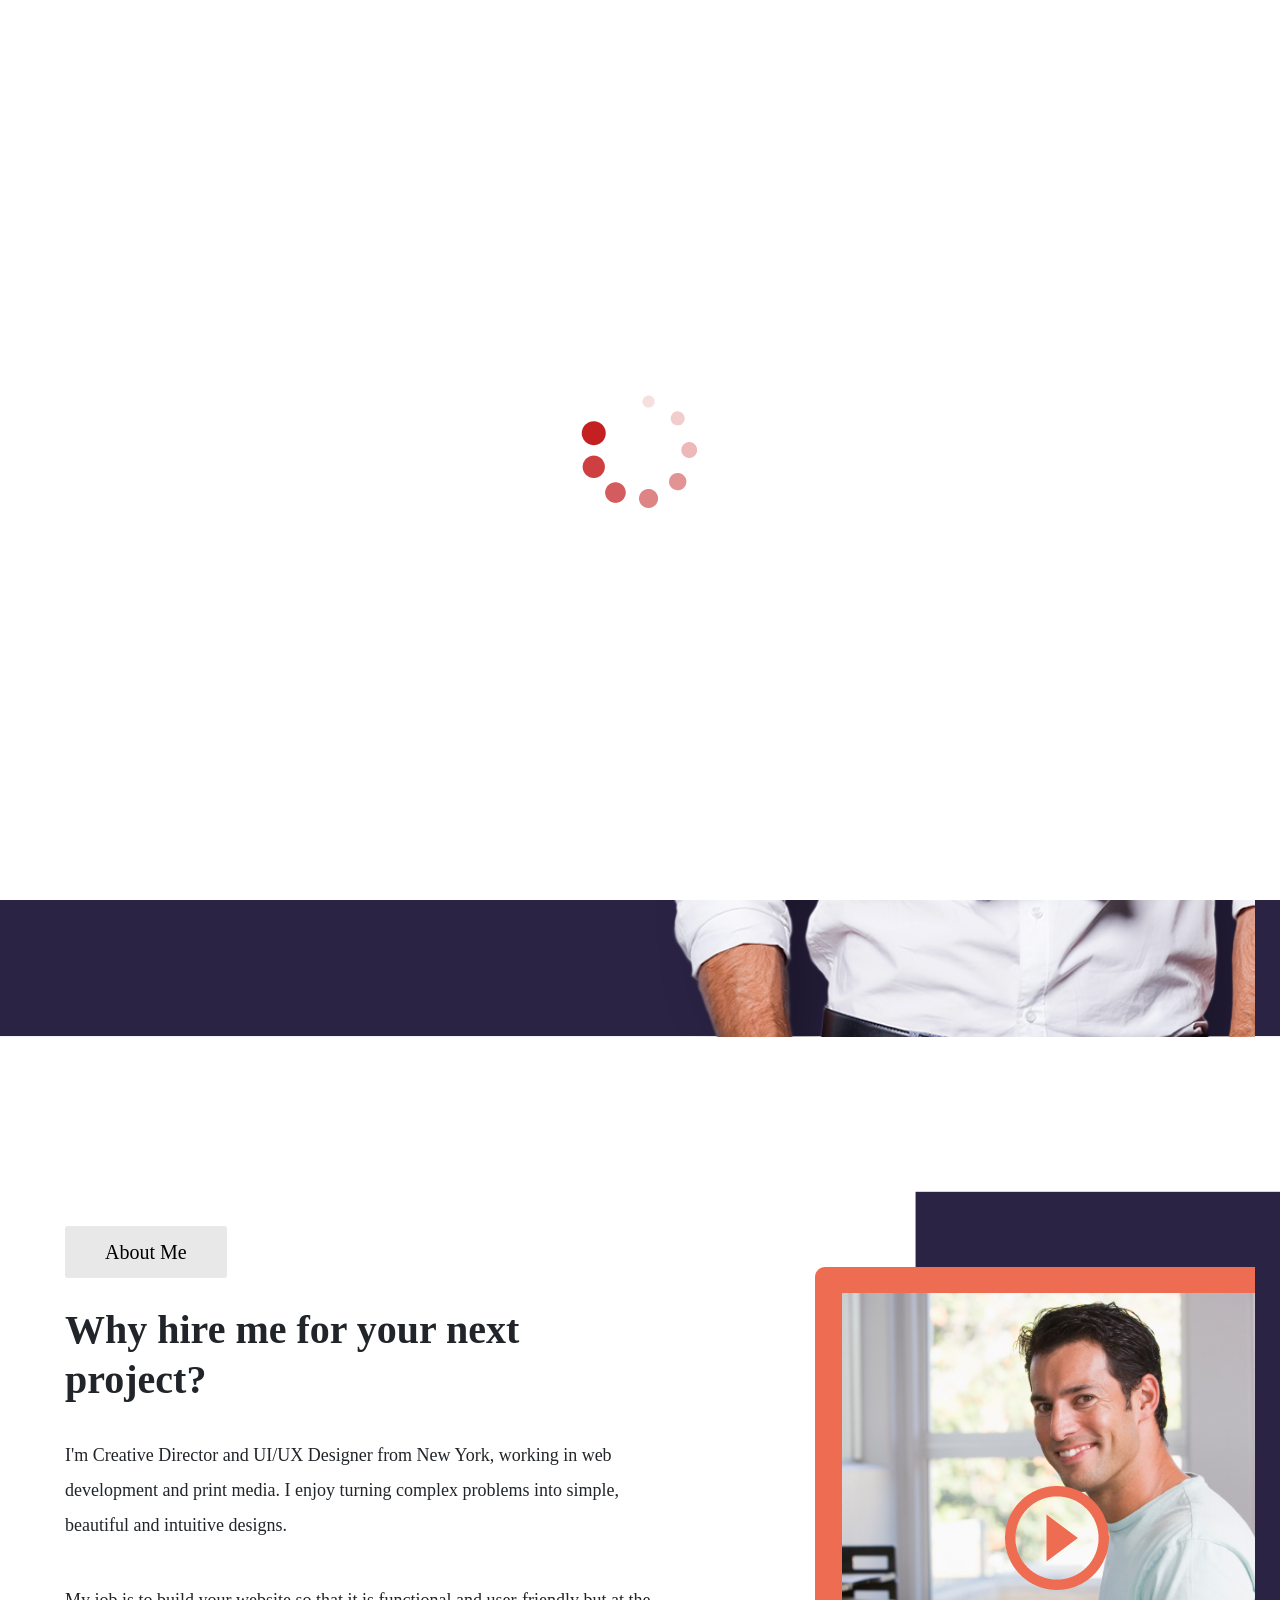
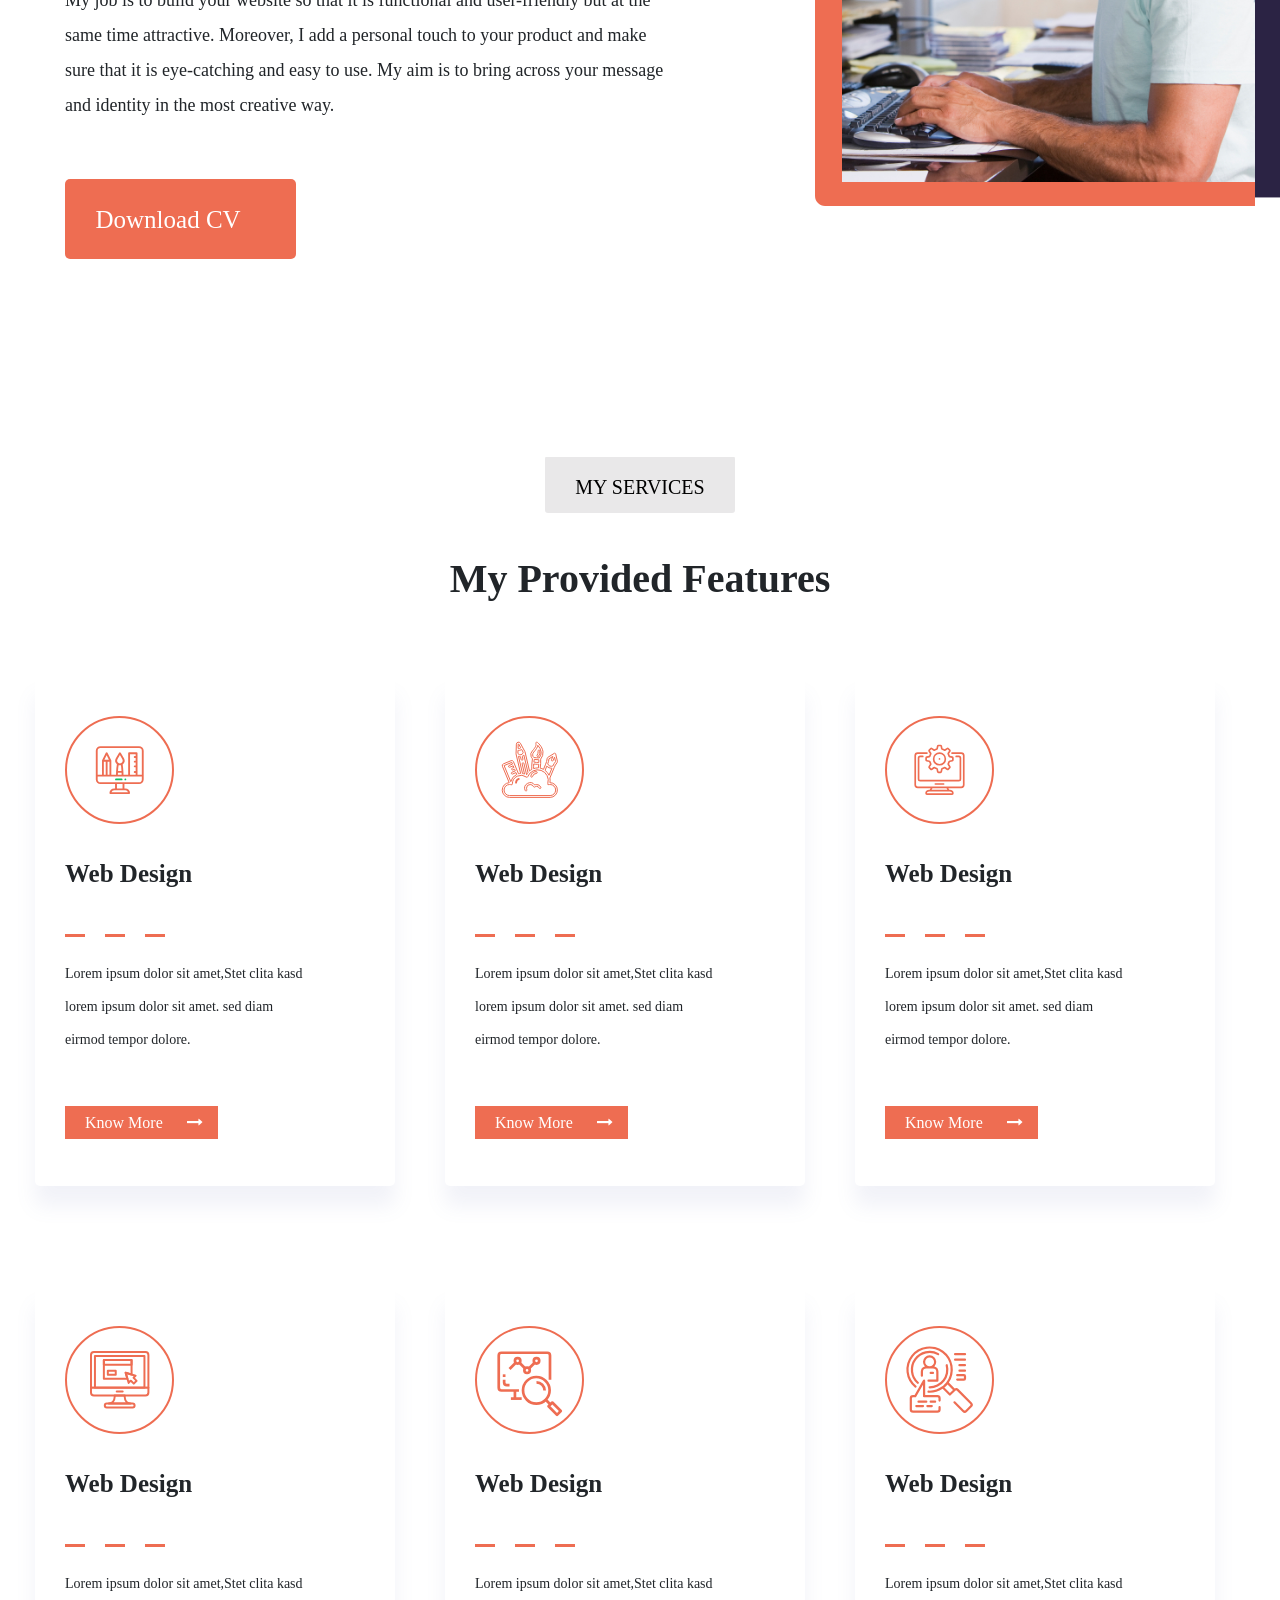
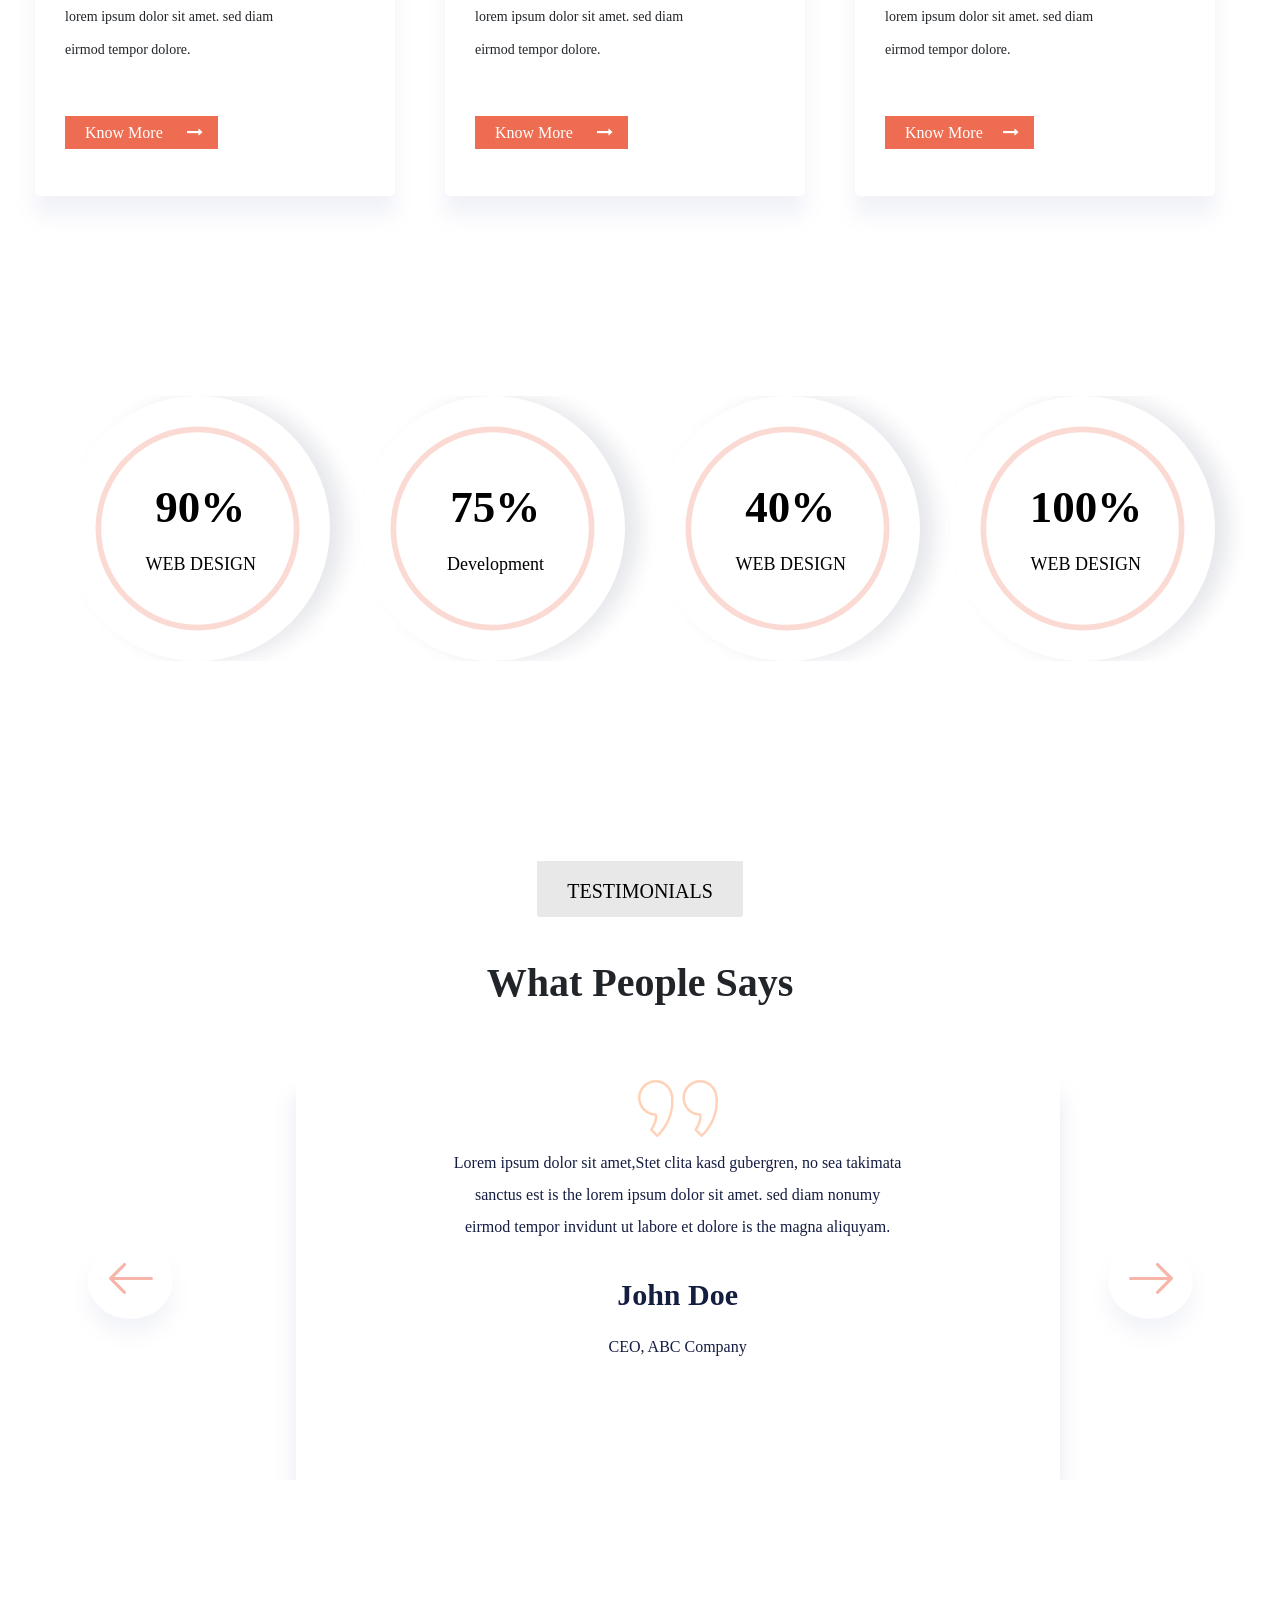
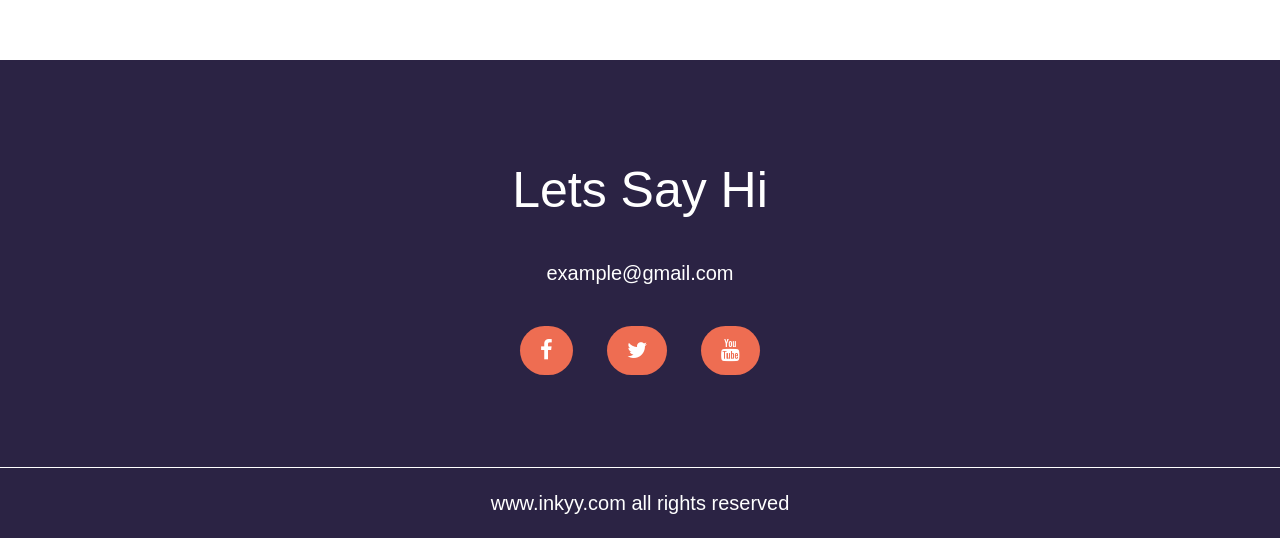
<file: index.html>
<!DOCTYPE html>
<html lang="en">
<head>
<meta charset="utf-8">
<meta name="viewport" content="width=device-width, initial-scale=1.0">
<link rel="shortcut icon"type="image/x-icon" href="img/download.jfif">
<link rel="shortcut icon"type="text/css" href="uikit.min.css">
<link rel="stylesheet" href="https://stackpath.bootstrapcdn.com/font-awesome/4.7.0/css/font-awesome.min.css">
<link rel="stylesheet"type="text/css" href="css/bootstrap.min.css">
<link rel="stylesheet"type="text/css" href="css/responsive.css">
<link rel="stylesheet"type="text/css" href="css/progressbars.css">
<link rel="stylesheet"type="text/css" href="css/style 5.css">
<title>parsonal protfolio</title>
</head>

<body>
<div id="loading"></div>
<!--header start-->

<header id="header-section">
<div class="container">
<nav class="menu-section">
<div class="logo">
<img src="img/Hire Plus.png" alt="">
</div>
<ul class="menu">
<li><a href="" class="active font">home</a></li>
<li><a href="" class="font">About Us</a></li>
<li><a href="" class="font">Portfolio</a></li>
<li><a href="" class="font">Blog</a></li>
<li><a href="" class="font">Contact us</a></li>
</ul>


<div class="mobile-menu">
<span onclick="openNav()">&#9776;</span>
<div id="myNav" class="overlay">
<a href="javascript:void()" onclick="closeNav()" class="closebtn">&times;</a>
<div class="overlay-content">
<a onclick="closeNav()" href="#">home</a>
<a onclick="closeNav()" href="#ser">service</a>
<a onclick="closeNav()" href="#pri">Pricing</a>
<a onclick="closeNav()" href="#abo">About us</a>
<a onclick="closeNav()" href="#con">Contact</a>



</div>
</div>
</div>





<a href="" class="Hire">Hire me!</a>
</nav>
</div>


<div class="row container  container1" style="">
<div class="col-lg-6 col-md-12 col-sm-12 col-xm-12 header-content">


<div class="title-content">
<h2>Welcome! I'M</h2>
<h1>Wilkerson Hardin</h1>
<span>Web Developer & UX Designer</span>
<p>Lorem ipsum dolor sit amet,Stet clita kasd gubergren, no sea takimata sanctus est is thelorem ipsum dolor sit amet. sed diam nonumy eirmod tempor invidunt ut labore et dolore is the magna aliquyam.</p>
</div>


<div class="row">

<div class="col-lg-3 hedder-1button">
<a href="" class="Hire2">Hire me!</a>
</div>

<div class="col-lg-3 hedder-2button">
<a href="" class="Explore">Explore</a>
</div>

</div>

</div>

<div class="col-lg-6 col-md-6 col-sm-12 col-xm-12 site-image">
<img src="img/Scroll Group 3.png" style="">
</div>
</div>


</div>







</header>
<!--header end-->




<!--about start-->
<section class="about-section">
<div class="container">
<div class="row about-container">
<div class="col-lg-6 col-md-12 col-sm-12">
<div class="about-content">
<div class="abuot-btn">
<a href="" class="about">About Me</a>
</div>
<h2>Why hire me for your
next project?</h2>
<p class="p1">I'm Creative Director and UI/UX Designer from New York, working in web development and print media. I enjoy turning complex problems into simple, beautiful and intuitive designs.</p>

<br/>


<p class="p2">My job is to build your website so that it is functional and user-friendly but at the same time attractive. Moreover, I add a personal touch to your product and make sure that it is eye-catching and easy to use. My aim is to bring across your message and identity in the most creative way.</p>
<div class="downlode">
<a href="" class="Download-CV">Download CV</a>
</div>

</div>
</div>

<div class="col-lg-6 col-md-12 col-sm-12 col-xm-12 about-image">


<img src="img/Group about-site-image.png">

<div class="play" uk-lightbox>
<a href="https://www.youtube.com/watch?v=4-h-fkpjk1c" class="video"><img src="img/play-icon.png"></a>
</div>
</div>
</div>
<div>
</section>
<!--about end-->

<!--service start-->

<section class="service-section">
<div class="container container-service">

<div class="row service-title">
<div class="col-lg-12 service-content">
<div class="service-btn">
<a href="" class="service">MY SERVICES</a>
</div>
<h2>My Provided Features</h2>
</div>

</div>

<div class="row">

<div class="col-lg-4 col-md-6 col-sm-12 col-xm-12 service-box service-box1">
<div class="icon-box">
<a href=""><svg xmlns="http://www.w3.org/2000/svg" width="109" height="108" viewBox="0 0 109 108">
  <g id="Group_1851" data-name="Group 1851" transform="translate(-279 -2368)">
    <path id="Path_69" data-name="Path 69" d="M306.935,346a.935.935,0,1,0,.935.935A.936.936,0,0,0,306.935,346Zm0,0" transform="translate(32.425 2084.489)" fill="#0fbf61"/>
    <path id="Path_70" data-name="Path 70" d="M43.214,0H4.677A4.682,4.682,0,0,0,0,4.677V33.3a4.682,4.682,0,0,0,4.677,4.677H19.269v4.3h-.935a4.678,4.678,0,0,0-4.677,4.677.935.935,0,0,0,.935.935H33.3a.935.935,0,0,0,.935-.935,4.682,4.682,0,0,0-4.677-4.677h-.935v-4.3H43.214A4.682,4.682,0,0,0,47.891,33.3V4.677A4.682,4.682,0,0,0,43.214,0ZM4.677,1.871H43.214a2.809,2.809,0,0,1,2.806,2.806V28.623h-4.3V7.109a.935.935,0,0,0-.935-.935H33.3a.935.935,0,0,0-.935.935V28.623H27.682c-.01-.968-.035-1.921-.075-2.846a60.165,60.165,0,0,0-.731-7.484,4.677,4.677,0,0,0,1.277-6.1L24.911,6.576a.935.935,0,0,0-1.62,0l-3.243,5.616a4.676,4.676,0,0,0,1.029,5.9,59.377,59.377,0,0,0-.788,7.68c-.042.935-.069,1.889-.079,2.848H15.527V14.592a.93.93,0,0,0-.092-.4s0-.01-.006-.015L11.687,6.691a.936.936,0,0,0-1.673,0L6.272,14.174l-.006.015a.93.93,0,0,0-.093.4V28.623h-4.3V4.677A2.809,2.809,0,0,1,4.677,1.871ZM34.235,28.623V8.044h5.612V9.915h-.935a.935.935,0,0,0,0,1.871h.935v2.806h-.935a.935.935,0,0,0,0,1.871h.935v2.806h-.935a.935.935,0,0,0,0,1.871h.935v3.742h-.935a.935.935,0,0,0,0,1.871h.935v1.871ZM24.1,19.2a4.684,4.684,0,0,0,1.009-.112c.174,1.113.429,3.081.579,5.789H22.208c.158-2.706.425-4.705.61-5.856A4.683,4.683,0,0,0,24.1,19.2Zm0-1.871a2.81,2.81,0,0,1-2.433-4.206L24.1,8.915l2.432,4.212A2.808,2.808,0,0,1,24.1,17.333Zm-1.979,9.418h3.65c.02.615.033,1.24.04,1.871H22.08c.007-.627.021-1.252.042-1.871ZM11.786,28.623v-13.1h1.871v13.1Zm-3.742,0v-13.1H9.915v13.1Zm.578-14.966L10.85,9.2l2.228,4.456ZM32.2,46.021H15.686a2.812,2.812,0,0,1,2.647-1.871H29.558A2.811,2.811,0,0,1,32.2,46.021Zm-5.452-3.742H21.139v-4.3h5.612Zm16.463-6.173H4.677A2.809,2.809,0,0,1,1.871,33.3V30.493H46.02V33.3A2.809,2.809,0,0,1,43.214,36.106Zm0,0" transform="translate(309.802 2398.125)" fill="#ee6d52"/>
    <path id="Path_71" data-name="Path 71" d="M212.548,346h-5.612a.935.935,0,1,0,0,1.871h5.612a.935.935,0,1,0,0-1.871Zm0,0" transform="translate(123.071 2084.489)" fill="#0fbf61"/>
    <g id="Ellipse_27" class="icon-border" data-name="Ellipse 27" transform="translate(279 2368)" fill="none" stroke="#ee6d52" stroke-width="2">
      <ellipse cx="54.5" cy="54" rx="54.5" ry="54" stroke="none"/>
      <ellipse cx="54.5" cy="54" rx="53.5" ry="53" fill="none"/>
    </g>
  </g>
</svg>
</a>
<h2>Web Design</h2>
<svg xmlns="http://www.w3.org/2000/svg" width="104.228" height="3" viewBox="0 0 104.228 3">
  <g id="Group_1851" data-name="Group 1851" transform="translate(-352.53 -2607.356)">
    <line id="Line_16" class="shap" data-name="Line 16" x2="104.228" transform="translate(352.53 2608.856)" fill="none" stroke="#ee6d52" stroke-width="3" stroke-dasharray="20"/>
  </g>
</svg>

<p>Lorem ipsum dolor sit amet,Stet clita kasd <br/> lorem ipsum dolor sit amet. sed diam <br/> eirmod tempor dolore.</p>
<a href="" class="Know-More">Know More <i class="fa fa-long-arrow-right" style="margin-left:20px;"></i></a>
</div>
</div>

<div class="col-lg-4 col-md-6 col-sm-12 col-xm-12 service-box service-box2">
<div class="icon-box">
<a href=""><svg xmlns="http://www.w3.org/2000/svg" width="109" height="108" viewBox="0 0 109 108">
  <g id="Group_1851" data-name="Group 1851" transform="translate(-1577 -2226)">
    <g id="Ellipse_27" class="border" data-name="Ellipse 27" transform="translate(1577 2226)" fill="none" stroke="#ee6d52" stroke-width="2">
      <ellipse cx="54.5" cy="54" rx="54.5" ry="54" stroke="none"/>
      <ellipse cx="54.5" cy="54" rx="53.5" ry="53" fill="none"/>
    </g>
    <path id="Shape" d="M47.7,40.538a12.381,12.381,0,0,0-.022-4.7l4.22-10.183a.15.15,0,0,0,0-.02,17.3,17.3,0,0,1,2.962-5.143,1.374,1.374,0,0,0,.34-1.258l-1.73-7.472a.9.9,0,0,0-.092-.223c-.007-.014-.01-.03-.018-.043s-.04-.044-.058-.068a.929.929,0,0,0-.13-.152.856.856,0,0,0-.1-.061.939.939,0,0,0-.143-.087.91.91,0,0,0-.216-.053c-.021,0-.04-.014-.061-.016a.921.921,0,0,0-.508.113c-.014.007-.03.01-.044.018h-.009l-6.505,4.06a1.375,1.375,0,0,0-.65,1.133,17.294,17.294,0,0,1-1.549,5.743v.01l-2.109,5.1a12.359,12.359,0,0,0-3.291-1.188,49.777,49.777,0,0,0,.477-9.059,10.055,10.055,0,0,0,2.287-7.382C40.17,4.238,35.318.36,35.11.2a.921.921,0,0,0-1.46.961c.474,1.782.064,3.662-3.441,7.529a5.392,5.392,0,0,0-1.263,5.875,7.152,7.152,0,0,0,1.312,2.119c-.223,1.423-.4,2.771-.519,4.084a46.139,46.139,0,0,0-.16,6.534,12.536,12.536,0,0,0-2.294,1.6L22.816,9.79c0-.019-.018-.033-.024-.051a.871.871,0,0,0-.064-.178L18.164,1.132a2.127,2.127,0,0,0-4,.936l-.346,9.577a.952.952,0,0,0,.023.205v.041L18.4,31.348a10.375,10.375,0,0,0-2.13.318L11.258,19.555a1.862,1.862,0,0,0-2.4-.985L1.189,21.743a1.848,1.848,0,0,0-1,2.407l6.8,16.407a7.366,7.366,0,0,0,.38,14.722H47.909A7.371,7.371,0,1,0,47.7,40.538ZM46.757,16.69l3.862-2.41-1.367,3.3a.922.922,0,1,0,1.7.706l1.367-3.3,1.024,4.434a18.222,18.222,0,0,0-2.672,4.41,3.789,3.789,0,0,1-5.15-2.13A18.2,18.2,0,0,0,46.757,16.69Zm-2.119,7.233a5.612,5.612,0,0,0,2.3,1.672,5.847,5.847,0,0,0,2.254.475,4.875,4.875,0,0,0,.558-.034l-2.94,7.094a12.5,12.5,0,0,0-3.956-4.891Zm-12.622-6.58,4.629.283c.029.861.018,1.75-.01,2.654a19.367,19.367,0,0,1-4.616-.223c-.116-.017-.229-.029-.345-.045.092-.868.2-1.747.34-2.669Zm-.439-7.419c2.446-2.7,3.714-4.774,4.009-6.726A12.322,12.322,0,0,1,38.91,9.8a8.255,8.255,0,0,1-1.865,6q-2.73-.166-5.4-.332a3.843,3.843,0,0,1-.071-5.546Zm-.07,11.925.267.035a26.244,26.244,0,0,0,3.587.3c.381,0,.783-.03,1.186-.062-.084,1.186-.221,2.424-.4,3.7-.228-.012-.451-.034-.679-.034a12.339,12.339,0,0,0-4.083.7,44.458,44.458,0,0,1,.116-4.651ZM24.38,32.623,21.744,21.395a.921.921,0,0,0-1.794.42l2.369,10.106a10.435,10.435,0,0,0-2.008-.5L16.267,14.164a4.366,4.366,0,0,0,1.8.392c.058,0,.12-.008.179-.011l.651,2.781a.921.921,0,1,0,1.794-.42l-.652-2.783a4.363,4.363,0,0,0,1.61-1.225l4.111,17.578A12.361,12.361,0,0,0,24.38,32.623ZM18.751,12.63A3.059,3.059,0,0,1,15.674,11.4l.117-3.245a5.422,5.422,0,0,0,.972.092,4.105,4.105,0,0,0,.936-.1,4.693,4.693,0,0,0,1.708-.849l1.551,2.863a3.056,3.056,0,0,1-2.208,2.476ZM16.227,1.867a.287.287,0,0,1,.317.142l1.975,3.653a3.144,3.144,0,0,1-1.244.691,3.132,3.132,0,0,1-1.42-.067l.15-4.151A.286.286,0,0,1,16.227,1.867ZM9.56,20.269l.7,1.7L6.855,23.381a.921.921,0,0,0,.355,1.771.935.935,0,0,0,.353-.07l3.409-1.412.7,1.7-1.705.707a.921.921,0,0,0,.354,1.773.937.937,0,0,0,.352-.07l1.705-.707.7,1.7L9.675,30.191a.921.921,0,0,0,.354,1.773.933.933,0,0,0,.352-.07l3.409-1.411.745,1.8a10.7,10.7,0,0,0-5.965,7.261l-6.678-16.1Zm38.35,33.167H7.371a5.528,5.528,0,1,1,0-11.056,5.427,5.427,0,0,1,1.576.228.921.921,0,0,0,1.188-.865,8.752,8.752,0,0,1,14-6.826.921.921,0,0,0,1.412-.415,10.6,10.6,0,0,1,20.05,6.84.921.921,0,0,0,1.078,1.172,5.752,5.752,0,0,1,1.23-.135,5.528,5.528,0,0,1,0,11.056Z" transform="translate(1604.22 2252.13)" fill="#fff" stroke="#ee6d52" stroke-width="1"/>
    <path id="Shape-2" data-name="Shape" d="M38.607,15.145a.921.921,0,0,0,.737-.364,6.91,6.91,0,0,0,1.225-5.425.921.921,0,1,0-1.78.474,5.118,5.118,0,0,1-.914,3.838.921.921,0,0,0,.737,1.474Z" transform="translate(1601.255 2251.45)" fill="#fff" stroke="#ee6d52" stroke-width="1"/>
    <path id="Shape-3" data-name="Shape" d="M36.348,45.846a4.529,4.529,0,0,0-1.976.461,5.528,5.528,0,0,0-9.549,5.427.921.921,0,0,0,.848.56.911.911,0,0,0,.361-.074.921.921,0,0,0,.486-1.209,3.753,3.753,0,0,1-.3-1.48A3.685,3.685,0,0,1,29.9,45.846a3.648,3.648,0,0,1,3.331,2.119,1,1,0,0,0,.064.087.936.936,0,0,0,.049.092c.017.02.041.029.059.049a1.294,1.294,0,0,0,.29.212.917.917,0,0,0,.166.052.847.847,0,0,0,.173.027,1.132,1.132,0,0,0,.352-.059.7.7,0,0,0,.073-.018.835.835,0,0,0,.086-.064.957.957,0,0,0,.1-.05,2.717,2.717,0,0,1,1.71-.6A2.764,2.764,0,0,1,38.854,49.3a.921.921,0,1,0,1.677-.765A4.607,4.607,0,0,0,36.348,45.846Z" transform="translate(1602.303 2248.665)" fill="#fff" stroke="#ee6d52" stroke-width="1"/>
    <path id="Shape-4" data-name="Shape" d="M17.394,39.047A5,5,0,0,0,14,43.606a.921.921,0,1,0,1.843,0,3.167,3.167,0,0,1,2.139-2.813.923.923,0,0,0-.588-1.75Z" transform="translate(1603.12 2249.062)" fill="#ee6d52"/>
    <path id="Shape-5" data-name="Shape" d="M31.7,37.5a.9.9,0,0,0,.224.028.921.921,0,0,0,.893-.7,3.93,3.93,0,0,1,3.718-2.988.921.921,0,0,0,0-1.843,5.739,5.739,0,0,0-5.5,4.383A.921.921,0,0,0,31.7,37.5Z" transform="translate(1601.782 2249.613)" fill="#fff" stroke="#ee6d52" stroke-width="1"/>
  </g>
</svg>

</a>
<h2>Web Design</h2>
<svg xmlns="http://www.w3.org/2000/svg" width="104.228" height="3" viewBox="0 0 104.228 3">
  <g id="Group_1851" data-name="Group 1851" transform="translate(-352.53 -2607.356)">
    <line id="Line_16" class="shap" data-name="Line 16" x2="104.228" transform="translate(352.53 2608.856)" fill="none" stroke="#ee6d52" stroke-width="3" stroke-dasharray="20"/>
  </g>
</svg>

<p>Lorem ipsum dolor sit amet,Stet clita kasd <br/> lorem ipsum dolor sit amet. sed diam <br/> eirmod tempor dolore.</p>
<a href="" class="Know-More">Know More <i class="fa fa-long-arrow-right" style="margin-left:20px;"></i></a>
</div>
</div>

<div class="col-lg-4 col-md-6 col-sm-12 col-xm-12 service-box service-box3">
<div class="icon-box">
<a href=""><svg xmlns="http://www.w3.org/2000/svg" width="109" height="108" viewBox="0 0 109 108">
  <g id="Group_1852" data-name="Group 1852" transform="translate(-1287 -2368)">
    <g id="Ellipse_27" class="border" data-name="Ellipse 27" transform="translate(1287 2368)" fill="none" stroke="#ee6d52" stroke-width="2">
      <ellipse cx="54.5" cy="54" rx="54.5" ry="54" stroke="none"/>
      <ellipse cx="54.5" cy="54" rx="53.5" ry="53" fill="none"/>
    </g>
    <g id="_1237114" data-name="1237114" transform="translate(1316.386 2396.684)">
      <path id="Path_107" data-name="Path 107" d="M3.348,112.778h12.87l-.837,1.673h-.319c-2.62,0-4.184,1.251-4.184,3.347a1.673,1.673,0,0,0,1.673,1.673h25.1a1.673,1.673,0,0,0,1.673-1.673c0-2.1-1.564-3.347-4.184-3.347h-.319l-.837-1.673h12.87a3.347,3.347,0,0,0,3.347-3.347V80.147A3.347,3.347,0,0,0,46.856,76.8h-9.2a.837.837,0,1,0,0,1.673h9.2a1.673,1.673,0,0,1,1.673,1.673v29.284a1.673,1.673,0,0,1-1.673,1.673H3.348a1.673,1.673,0,0,1-1.673-1.673V80.147a1.673,1.673,0,0,1,1.673-1.673h9.2a.837.837,0,1,0,0-1.673h-9.2A3.347,3.347,0,0,0,0,80.147v29.284a3.347,3.347,0,0,0,3.347,3.347Zm34.3,5.02h-25.1c0-.414,0-1.673,2.51-1.673h20.08c2.51,0,2.51,1.259,2.51,1.673Zm-5.538-5.02.836,1.673h-15.7l.836-1.673Zm0,0" transform="translate(-0.001 -69.27)" fill="#ee6d52"/>
      <path id="Path_108" data-name="Path 108" d="M75.131,135.2H36.644a.837.837,0,0,1-.837-.836V113.443a.837.837,0,0,1,.837-.837h2.51a.837.837,0,1,0,0-1.673h-2.51a2.51,2.51,0,0,0-2.51,2.51v20.917a2.51,2.51,0,0,0,2.51,2.51H75.131a2.51,2.51,0,0,0,2.51-2.51V113.443a2.51,2.51,0,0,0-2.51-2.51h-2.51a.837.837,0,1,0,0,1.673h2.51a.837.837,0,0,1,.837.837v20.917A.837.837,0,0,1,75.131,135.2Zm0,0" transform="translate(-30.787 -100.056)" fill="#ee6d52"/>
      <path id="Path_109" data-name="Path 109" d="M205.637,392.535a.837.837,0,0,0,0,1.673H214a.837.837,0,0,0,0-1.673Zm0,0" transform="translate(-184.72 -354.047)" fill="#ee6d52"/>
      <path id="Path_110" data-name="Path 110" d="M135.914,4.864l-1.4-1.4a1.673,1.673,0,0,0-2.114-.2l-2.092,1.381a10.325,10.325,0,0,0-2.036-.83l-.493-2.467A1.673,1.673,0,0,0,126.145,0H124.17a1.673,1.673,0,0,0-1.641,1.345l-.506,2.463a10.325,10.325,0,0,0-2.029.845l-2.083-1.39a1.673,1.673,0,0,0-2.113.207l-1.4,1.4a1.679,1.679,0,0,0-.2,2.11l1.382,2.092a10.414,10.414,0,0,0-.83,2.036l-2.467.492a1.68,1.68,0,0,0-1.349,1.64v1.976a1.678,1.678,0,0,0,1.346,1.641l2.462.5a10.432,10.432,0,0,0,.844,2.029L114.2,21.471a1.679,1.679,0,0,0,.208,2.114l1.4,1.4a1.673,1.673,0,0,0,2.113.208l2.092-1.381a10.348,10.348,0,0,0,2.036.83l.493,2.467a1.674,1.674,0,0,0,1.636,1.344h1.975a1.673,1.673,0,0,0,1.641-1.344l.506-2.464a10.3,10.3,0,0,0,2.029-.845l2.083,1.393a1.673,1.673,0,0,0,2.115-.208l1.4-1.4a1.68,1.68,0,0,0,.207-2.114l-1.382-2.092a10.827,10.827,0,0,0,.837-2.022l-.8-.238.8.225,2.467-.492a1.679,1.679,0,0,0,1.341-1.64V13.236a1.678,1.678,0,0,0-1.346-1.641l-2.462-.5a10.425,10.425,0,0,0-.844-2.029l1.393-2.084a1.672,1.672,0,0,0-.208-2.116Zm-2.577,3.268a1.68,1.68,0,0,0-.072,1.726,9.093,9.093,0,0,1,.7,1.709,1.673,1.673,0,0,0,1.273,1.176l2.465.493v1.976l-2.465.493a1.673,1.673,0,0,0-1.273,1.176,9.125,9.125,0,0,1-.7,1.709,1.674,1.674,0,0,0,.073,1.726l1.393,2.084-1.4,1.4L131.25,22.4a1.681,1.681,0,0,0-1.727-.074,9.1,9.1,0,0,1-1.709.705,1.676,1.676,0,0,0-1.171,1.272l-.5,2.466H124.17l-.494-2.467a1.679,1.679,0,0,0-1.177-1.273,9.083,9.083,0,0,1-1.708-.7,1.71,1.71,0,0,0-.809-.2,1.649,1.649,0,0,0-.92.278L116.978,23.8l-1.4-1.4,1.394-2.085a1.679,1.679,0,0,0,.072-1.726,9.094,9.094,0,0,1-.7-1.709,1.673,1.673,0,0,0-1.273-1.176l-2.462-.493V13.236l2.465-.493a1.673,1.673,0,0,0,1.273-1.176,9.138,9.138,0,0,1,.7-1.709,1.673,1.673,0,0,0-.073-1.726l-1.393-2.084,1.4-1.4,2.084,1.393a1.674,1.674,0,0,0,1.727.074,9.077,9.077,0,0,1,1.709-.705,1.677,1.677,0,0,0,1.175-1.273l.494-2.466h1.975l.494,2.467a1.679,1.679,0,0,0,1.177,1.273,9.083,9.083,0,0,1,1.708.7,1.673,1.673,0,0,0,1.727-.073l2.084-1.393,1.4,1.4Zm0,0" transform="translate(-100.056 0)" fill="#ee6d52"/>
      <path id="Path_111" data-name="Path 111" d="M194.428,76.8a6.693,6.693,0,1,0,6.693,6.693A6.693,6.693,0,0,0,194.428,76.8Zm0,11.714a5.02,5.02,0,1,1,5.02-5.02A5.02,5.02,0,0,1,194.428,88.514Zm0,0" transform="translate(-169.327 -69.27)" fill="#ee6d52"/>
      <path id="Path_112" data-name="Path 112" d="M249.138,137.371a.837.837,0,1,1-.837-.836A.837.837,0,0,1,249.138,137.371Zm0,0" transform="translate(-223.201 -123.147)" fill="#ee6d52"/>
    </g>
  </g>
</svg>

</a>
<h2>Web Design</h2>
<svg xmlns="http://www.w3.org/2000/svg" width="104.228" height="3" viewBox="0 0 104.228 3">
  <g id="Group_1851" data-name="Group 1851" transform="translate(-352.53 -2607.356)">
    <line id="Line_16" class="shap" data-name="Line 16" x2="104.228" transform="translate(352.53 2608.856)" fill="none" stroke="#ee6d52" stroke-width="3" stroke-dasharray="20"/>
  </g>
</svg>

<p>Lorem ipsum dolor sit amet,Stet clita kasd <br/> lorem ipsum dolor sit amet. sed diam <br/> eirmod tempor dolore.</p>
<a href="" class="Know-More">Know More <i class="fa fa-long-arrow-right" style="margin-left:20px;"></i></a>
</div>
</div>




<div class="col-lg-4 col-md-6 col-sm-12 col-xm-12 service-box service-box4">
<div class="icon-box">
<a href=""><svg xmlns="http://www.w3.org/2000/svg" width="109" height="108" viewBox="0 0 109 108">
  <g id="Group_1854" data-name="Group 1854" transform="translate(-1591 -2662)">
    <g id="Group_1853" data-name="Group 1853">
      <g id="Group_1852" data-name="Group 1852" transform="translate(1312 -282)">
        <g id="Ellipse_27" class="border" data-name="Ellipse 27" transform="translate(279 2944)" fill="none" stroke="#ee6d52" stroke-width="2">
          <ellipse cx="54.5" cy="54" rx="54.5" ry="54" stroke="none"/>
          <ellipse cx="54.5" cy="54" rx="53.5" ry="53" fill="none"/>
        </g>
        <path id="Path_74" data-name="Path 74" d="M55.432,8.533H3.96A3.965,3.965,0,0,0,0,12.493V45.158a.99.99,0,0,0,.99.99H58.4a.99.99,0,0,0,.99-.99V12.493A3.965,3.965,0,0,0,55.432,8.533Zm1.981,35.635H1.98V12.493A1.983,1.983,0,0,1,3.96,10.513H55.432a1.983,1.983,0,0,1,1.981,1.981Z" transform="translate(304 2960.467)" fill="#ee6d52"/>
        <path id="Path_75" data-name="Path 75" d="M58.4,315.733H.99a.99.99,0,0,0-.99.99v4.948a3.965,3.965,0,0,0,3.96,3.96H55.432a3.965,3.965,0,0,0,3.96-3.96v-4.948A.99.99,0,0,0,58.4,315.733Zm-.99,5.938a1.983,1.983,0,0,1-1.981,1.981H3.96a1.983,1.983,0,0,1-1.981-1.981v-3.959H57.413v3.959Z" transform="translate(304 2688.902)" fill="#ee6d52"/>
        <path id="Path_76" data-name="Path 76" d="M228.8,349.867h-5.939a.99.99,0,1,0,0,1.98H228.8a.99.99,0,1,0,0-1.98Z" transform="translate(107.87 2658.728)" fill="#ee6d52"/>
        <path id="Path_77" data-name="Path 77" d="M84.617,42.667H35.124a.99.99,0,0,0-.99.99V75.333a.99.99,0,0,0,.99.99H84.617a.99.99,0,0,0,.99-.99V43.657A.99.99,0,0,0,84.617,42.667Zm-.99,31.676H36.114v-29.7H83.627Z" transform="translate(273.825 2930.293)" fill="#ee6d52"/>
        <path id="Path_78" data-name="Path 78" d="M148.173,452.267H122.437a2.97,2.97,0,1,0,0,5.939h25.737a2.97,2.97,0,1,0,0-5.939Zm0,3.959H122.437a.99.99,0,0,1,0-1.98h25.737a.99.99,0,1,1,0,1.98Z" transform="translate(198.391 2568.207)" fill="#ee6d52"/>
        <path id="Path_79" data-name="Path 79" d="M176.368,391.92c-3.284,0-4.949-2.331-4.949-6.929a.99.99,0,0,0-.99-.99h-9.9a.99.99,0,0,0-.99.99c0,4.6-1.665,6.929-4.949,6.929a.99.99,0,0,0,0,1.98h21.777a.99.99,0,0,0,0-1.98Zm-16.956,0a9.483,9.483,0,0,0,2.081-5.939h7.973a9.472,9.472,0,0,0,2.081,5.939Z" transform="translate(168.217 2628.553)" fill="#ee6d52"/>
        <path id="Path_80" data-name="Path 80" d="M311.371,196.11l-2.389-2.389,1.329-1.329a.99.99,0,0,0-.415-1.648l-9.9-2.97a.99.99,0,0,0-1.232,1.232l2.97,9.9a.989.989,0,0,0,1.648.416l1.4-1.4,2.389,2.391a.989.989,0,0,0,1.4,0l2.8-2.8A.989.989,0,0,0,311.371,196.11Zm-3.5,2.1-2.176-2.177a1.294,1.294,0,0,0-1.827,0l-.715.715-1.965-6.55,6.55,1.965-.766.766a1.122,1.122,0,0,0,0,1.585l2.3,2.3Z" transform="translate(39.929 2802.056)" fill="#ee6d52"/>
        <path id="Path_81" data-name="Path 81" d="M139.64,76.8H111.924a.99.99,0,0,0-.99.99v4.949a.99.99,0,0,0,.99.99H139.64a.99.99,0,0,0,.99-.99V77.79A.99.99,0,0,0,139.64,76.8Zm-.99,4.949H112.914V78.78H138.65Z" transform="translate(205.934 2900.119)" fill="#ee6d52"/>
        <path id="Path_82" data-name="Path 82" d="M153.976,170.667h-7.919a.99.99,0,0,0-.99.99v3.959a.99.99,0,0,0,.99.99h7.919a.99.99,0,0,0,.99-.99v-3.959A.99.99,0,0,0,153.976,170.667Zm-.99,3.959h-5.939v-1.98h5.939Z" transform="translate(175.761 2817.141)" fill="#ee6d52"/>
        <path id="Path_83" data-name="Path 83" d="M139.64,76.8H111.924a.99.99,0,0,0-.99.99V96.6a.99.99,0,0,0,.99.99h23.565a.991.991,0,0,0,.948-1.275l-1.253-4.178,4.172,1.252a.99.99,0,0,0,1.274-.948V77.79A.99.99,0,0,0,139.64,76.8Zm-.99,14.308-4.659-1.4a.99.99,0,0,0-1.232,1.233l1.4,4.664H112.914V78.78H138.65Z" transform="translate(205.934 2900.119)" fill="#ee6d52"/>
      </g>
    </g>
  </g>
</svg>
</a>
<h2>Web Design</h2>
<svg xmlns="http://www.w3.org/2000/svg" width="104.228" height="3" viewBox="0 0 104.228 3">
  <g id="Group_1851" data-name="Group 1851" transform="translate(-352.53 -2607.356)">
    <line id="Line_16" class="shap" data-name="Line 16" x2="104.228" transform="translate(352.53 2608.856)" fill="none" stroke="#ee6d52" stroke-width="3" stroke-dasharray="20"/>
  </g>
</svg>

<p>Lorem ipsum dolor sit amet,Stet clita kasd <br/> lorem ipsum dolor sit amet. sed diam <br/> eirmod tempor dolore.</p>
<a href="" class="Know-More">Know More <i class="fa fa-long-arrow-right" style="margin-left:20px;"></i></a>
</div>
</div>




<div class="col-lg-4 col-md-6 col-sm-12 col-xm-12 service-box service-box5">
<div class="icon-box">
<a href=""><svg xmlns="http://www.w3.org/2000/svg" width="109" height="108" viewBox="0 0 109 108">
  <g id="Group_1856" data-name="Group 1856" transform="translate(-783 -2944)">
    <g id="Group_1855" data-name="Group 1855">
      <g id="Ellipse_27" class="border" data-name="Ellipse 27" transform="translate(783 2944)" fill="none" stroke="#ee6d52" stroke-width="2">
        <ellipse cx="54.5" cy="54" rx="54.5" ry="54" stroke="none"/>
        <ellipse cx="54.5" cy="54" rx="53.5" ry="53" fill="none"/>
      </g>
      <path id="Path_84" data-name="Path 84" d="M49.9,0H4.047A4.046,4.046,0,0,0,0,4.046V36.415a4.046,4.046,0,0,0,4.046,4.046H21.58v-2.7H4.047A1.349,1.349,0,0,1,2.7,36.415V4.046A1.349,1.349,0,0,1,4.047,2.7H49.9a1.349,1.349,0,0,1,1.349,1.349V28.322h2.7V4.046A4.046,4.046,0,0,0,49.9,0Z" transform="translate(805.397 2969.398)" fill="#ee6d52"/>
      <rect id="Rectangle_117" data-name="Rectangle 117" width="2.697" height="8.092" transform="translate(821.583 3008.51)" fill="#ee6d52"/>
      <path id="Path_85" data-name="Path 85" d="M46.714,228.046a1.349,1.349,0,0,1-1.349-1.349V224h-2.7v2.7a4.046,4.046,0,0,0,4.046,4.046h2.7v-2.7Z" transform="translate(768.125 2773.721)" fill="#ee6d52"/>
      <rect id="Rectangle_118" data-name="Rectangle 118" width="2.697" height="2.697" transform="translate(810.793 2992.326)" fill="#ee6d52"/>
      <path id="Path_86" data-name="Path 86" d="M217,196.282A14.653,14.653,0,1,0,217,217,14.653,14.653,0,0,0,217,196.282ZM206.632,218.6a11.956,11.956,0,1,1,11.96-11.952A11.956,11.956,0,0,1,206.632,218.6Z" transform="translate(637.687 2801.684)" fill="#ee6d52"/>
      <path id="Path_87" data-name="Path 87" d="M408.486,402.8l-8.466-8.463a1.348,1.348,0,0,0-1.907,0l-3.763,3.763a1.349,1.349,0,0,0,0,1.907l8.466,8.467a1.348,1.348,0,0,0,.953.4h0a1.348,1.348,0,0,0,.953-.4l3.763-3.763A1.349,1.349,0,0,0,408.486,402.8Zm-4.716,2.813-6.559-6.56,1.856-1.856,6.559,6.56Z" transform="translate(461.254 2625.266)" fill="#ee6d52"/>
      <rect id="Rectangle_119" data-name="Rectangle 119" width="2.697" height="6.652" transform="translate(852.781 3018.688) rotate(-45)" fill="#ee6d52"/>
      <path id="Path_88" data-name="Path 88" d="M309.334,234.667v2.7a6.752,6.752,0,0,1,6.743,6.743h2.7A9.451,9.451,0,0,0,309.334,234.667Z" transform="translate(535.176 2764.403)" fill="#ee6d52"/>
      <rect id="Rectangle_120" data-name="Rectangle 120" width="10.789" height="2.697" transform="translate(818.885 3015.254)" fill="#ee6d52"/>
      <path id="Path_89" data-name="Path 89" d="M132.047,42.667a4.046,4.046,0,1,0,4.046,4.046A4.046,4.046,0,0,0,132.047,42.667Zm0,5.395a1.349,1.349,0,1,1,1.349-1.349A1.349,1.349,0,0,1,132.047,48.062Z" transform="translate(693.582 2932.126)" fill="#ee6d52"/>
      <path id="Path_90" data-name="Path 90" d="M206.714,117.333a4.046,4.046,0,1,0,4.046,4.046A4.046,4.046,0,0,0,206.714,117.333Zm0,5.395a1.349,1.349,0,1,1,1.349-1.349A1.349,1.349,0,0,1,206.714,122.728Z" transform="translate(628.355 2866.901)" fill="#ee6d52"/>
      <rect id="Rectangle_121" data-name="Rectangle 121" width="9.537" height="2.697" transform="translate(816.583 2985.978) rotate(-45)" fill="#ee6d52"/>
      <rect id="Rectangle_122" data-name="Rectangle 122" width="2.697" height="9.537" transform="translate(826.018 2981.146) rotate(-45)" fill="#ee6d52"/>
      <path id="Path_91" data-name="Path 91" d="M281.38,42.667a4.046,4.046,0,1,0,4.046,4.046A4.046,4.046,0,0,0,281.38,42.667Zm0,5.395a1.349,1.349,0,1,1,1.349-1.349A1.349,1.349,0,0,1,281.38,48.062Z" transform="translate(563.13 2932.126)" fill="#ee6d52"/>
      <rect id="Rectangle_123" data-name="Rectangle 123" width="9.537" height="2.697" transform="translate(835.464 2985.983) rotate(-45)" fill="#ee6d52"/>
    </g>
  </g>
</svg>

</a>
<h2>Web Design</h2>
<svg xmlns="http://www.w3.org/2000/svg" width="104.228" height="3" viewBox="0 0 104.228 3">
  <g id="Group_1851" data-name="Group 1851" transform="translate(-352.53 -2607.356)">
    <line id="Line_16" class="shap" data-name="Line 16" x2="104.228" transform="translate(352.53 2608.856)" fill="none" stroke="#ee6d52" stroke-width="3" stroke-dasharray="20"/>
  </g>
</svg>

<p>Lorem ipsum dolor sit amet,Stet clita kasd <br/> lorem ipsum dolor sit amet. sed diam <br/> eirmod tempor dolore.</p>
<a href="" class="Know-More">Know More <i class="fa fa-long-arrow-right" style="margin-left:20px;"></i></a>
</div>
</div>






<div class="col-lg-4 col-md-6 col-sm-12 col-xm-12 service-box service-box6">
<div class="icon-box">
<a href=""><svg xmlns="http://www.w3.org/2000/svg" width="109" height="108" viewBox="0 0 109 108">
  <g id="Group_1858" data-name="Group 1858" transform="translate(-1287 -2944)">
    <g id="Group_1857" data-name="Group 1857">
      <g id="Ellipse_27" class="border" data-name="Ellipse 27" transform="translate(1287 2944)" fill="none" stroke="#ee6d52" stroke-width="2">
        <ellipse cx="54.5" cy="54" rx="54.5" ry="54" stroke="none"/>
        <ellipse cx="54.5" cy="54" rx="53.5" ry="53" fill="none"/>
      </g>
      <path id="Path_92" data-name="Path 92" d="M110.685,89.446a1.106,1.106,0,0,0,1.106,1.106h8.845a1.106,1.106,0,0,0,1.106-1.106V80.6a5.528,5.528,0,0,0-4.1-5.319,6.634,6.634,0,1,0-9.481,0,5.528,5.528,0,0,0-4.1,5.319v3.8a1.106,1.106,0,1,0,2.211,0V80.6a3.317,3.317,0,0,1,3.317-3.317h6.634A3.317,3.317,0,0,1,119.53,80.6v7.739H111.79a1.106,1.106,0,0,0-1.106,1.106ZM112.9,66.228a4.422,4.422,0,1,1-4.422,4.422A4.422,4.422,0,0,1,112.9,66.228Zm0,0" transform="translate(1218.717 2909.231)" fill="#ee6d52"/>
      <path id="Path_93" data-name="Path 93" d="M171.368,186.281a1.106,1.106,0,1,0,0-2.211h-2.211a1.106,1.106,0,1,0,0,2.211Zm0,0" transform="translate(1163.562 2805.763)" fill="#ee6d52"/>
      <path id="Path_94" data-name="Path 94" d="M65.406,55.985,52.115,42.694a3.4,3.4,0,0,0-3.759-.628l-5.86-5.86A23.218,23.218,0,1,0,8.5,41.135a1.106,1.106,0,0,0,1.406-1.707A21.031,21.031,0,1,1,40,35.855c-.265.351-.535.7-.822,1.03-.024.03-.052.057-.077.086a20.96,20.96,0,0,1-2.077,2.077c-.035.03-.066.063-.1.093q-.5.424-1.017.811a20.876,20.876,0,0,1-12.647,4.273c-.35,0-.7-.018-1.045-.036a1.107,1.107,0,1,0-.121,2.211c.388.021.774.039,1.166.039a23.087,23.087,0,0,0,12.985-3.98l6.491,6.491a1.105,1.105,0,0,0,1.563,0l4.691-4.691a1.135,1.135,0,0,1,1.564,0l13.29,13.292a1.105,1.105,0,0,1,0,1.562L59.153,63.8a1.105,1.105,0,0,1-1.564,0l-8.71-8.71a1.106,1.106,0,0,0-1.563,1.563l8.71,8.71a3.317,3.317,0,0,0,4.691,0l4.69-4.69a3.316,3.316,0,0,0,0-4.691ZM41.157,37.991l5.485,5.485L43.516,46.6,38.03,41.117A23.414,23.414,0,0,0,41.157,37.991Zm0,0" transform="translate(1308.354 2964.403)" fill="#ee6d52"/>
      <path id="Path_95" data-name="Path 95" d="M161.157,150.181a1.106,1.106,0,0,0,0,2.211A18.735,18.735,0,0,0,179.338,128.9a1.106,1.106,0,0,0-2.142.553,16.521,16.521,0,0,1-16.04,20.73Zm0,0" transform="translate(1170.456 2854.025)" fill="#ee6d52"/>
      <path id="Path_96" data-name="Path 96" d="M59.934,34.373A18.783,18.783,0,0,0,38.287,64.785a1.106,1.106,0,1,0,1.477-1.645,16.573,16.573,0,0,1,19.1-26.832,1.106,1.106,0,0,0,1.071-1.935Zm0,0" transform="translate(1280.773 2936.802)" fill="#ee6d52"/>
      <path id="Path_97" data-name="Path 97" d="M65.156,424.07a1.106,1.106,0,1,0,0,2.211H71.79a1.106,1.106,0,1,0,0-2.211Zm0,0" transform="translate(1253.189 2598.932)" fill="#ee6d52"/>
      <path id="Path_98" data-name="Path 98" d="M51.692,255.525H39.53V241.152a1.105,1.105,0,0,0-2.065-.553l-8.527,14.926h-1.57a3.317,3.317,0,0,0-3.317,3.317V269.9a3.317,3.317,0,0,0,3.317,3.317H51.692a3.317,3.317,0,0,0,3.317-3.317v-2.211a1.106,1.106,0,1,0-2.211,0V269.9A1.106,1.106,0,0,1,51.692,271H27.368a1.106,1.106,0,0,1-1.106-1.106V258.842a1.106,1.106,0,0,1,1.106-1.106h2.211a1.106,1.106,0,0,0,.96-.553l6.779-11.868V256.63a1.106,1.106,0,0,0,1.106,1.106H51.692a1.106,1.106,0,0,1,1.106,1.106v2.211a1.106,1.106,0,0,0,2.211,0v-2.211A3.317,3.317,0,0,0,51.692,255.525Zm0,0" transform="translate(1287.661 2757.526)" fill="#ee6d52"/>
      <path id="Path_99" data-name="Path 99" d="M90,393.176A1.106,1.106,0,0,0,88.9,392.07H81.157a1.106,1.106,0,1,0,0,2.211H88.9A1.106,1.106,0,0,0,90,393.176Zm0,0" transform="translate(1239.4 2626.509)" fill="#ee6d52"/>
      <path id="Path_100" data-name="Path 100" d="M174.685,393.176a1.106,1.106,0,0,0-1.106-1.106h-4.423a1.106,1.106,0,1,0,0,2.211h4.423A1.106,1.106,0,0,0,174.685,393.176Zm0,0" transform="translate(1163.562 2626.509)" fill="#ee6d52"/>
      <path id="Path_101" data-name="Path 101" d="M145.157,426.281h4.422a1.106,1.106,0,0,0,0-2.211h-4.422a1.106,1.106,0,1,0,0,2.211Zm0,0" transform="translate(1184.245 2598.932)" fill="#ee6d52"/>
      <path id="Path_102" data-name="Path 102" d="M345.157,50.282h9.951a1.106,1.106,0,1,0,0-2.211h-9.951a1.106,1.106,0,0,0,0,2.211Zm0,0" transform="translate(1011.885 2922.967)" fill="#ee6d52"/>
      <path id="Path_103" data-name="Path 103" d="M345.157,90.281h9.951a1.106,1.106,0,0,0,0-2.211h-9.951a1.106,1.106,0,0,0,0,2.211Zm0,0" transform="translate(1011.885 2888.495)" fill="#ee6d52"/>
      <path id="Path_104" data-name="Path 104" d="M382.685,128.07h-5.528a1.106,1.106,0,1,0,0,2.211h5.528a1.106,1.106,0,0,0,0-2.211Zm0,0" transform="translate(984.308 2854.023)" fill="#ee6d52"/>
      <path id="Path_105" data-name="Path 105" d="M382.685,168.07h-5.528a1.106,1.106,0,0,0,0,2.211h5.528a1.106,1.106,0,0,0,0-2.211Zm0,0" transform="translate(984.308 2819.552)" fill="#ee6d52"/>
      <path id="Path_106" data-name="Path 106" d="M361.157,204.493a1.106,1.106,0,1,0,0,2.211h6.634A2.211,2.211,0,0,0,370,204.493v-2.211a2.211,2.211,0,0,0-2.211-2.211h-6.634a1.106,1.106,0,1,0,0,2.211h6.634v2.211Zm0,0" transform="translate(998.097 2791.974)" fill="#ee6d52"/>
    </g>
  </g>
</svg>

</a>
<h2>Web Design</h2>
<svg xmlns="http://www.w3.org/2000/svg" width="104.228" height="3" viewBox="0 0 104.228 3">
  <g id="Group_1851" data-name="Group 1851" transform="translate(-352.53 -2607.356)">
    <line id="Line_16" class="shap" data-name="Line 16" x2="104.228" transform="translate(352.53 2608.856)" fill="none" stroke="#ee6d52" stroke-width="3" stroke-dasharray="20"/>
  </g>
</svg>

<p>Lorem ipsum dolor sit amet,Stet clita kasd <br/> lorem ipsum dolor sit amet. sed diam <br/> eirmod tempor dolore.</p>
<a href="" class="Know-More">Know More<i class="fa fa-long-arrow-right" style="margin-left:20px;"></i></a>
</div>
</div>

</div>

</div>
</section>

<!--service end-->
<!--counter start-->
<section class="counter-section">
<div class="container container-counter">
<div class="row counter">

<div class="col-lg-3 col-md-6 col-sm-12 col-xm-12 counter-box">

  <svg class="radial-progress WEB-DESIGN" data-percentage="90" viewBox="0 0 80 80">
  <circle class="incomplete" cx="40" cy="40" r="35"></circle>
  <circle class="complete" cx="40" cy="40" r="35" style="stroke-dashoffset: 39.58406743523136;"></circle>
     

<h5 class="90 web">90%</h5>
<h4 class="web">WEB DESIGN</h4>	 
</svg>

</div>

<div class="col-lg-3 col-md-6 col-sm-12 col-xm-12 counter-box">
  <svg class="radial-progress WEB-DESIGN" data-percentage="75" viewBox="0 0 80 80">
  <circle class="incomplete" cx="40" cy="40" r="35"></circle>
  <circle class="complete" cx="40" cy="40" r="35" style="stroke-dashoffset: 39.58406743523136;"></circle>

<h5 class="90 web">75%</h5>
<h4 class="web">Development</h4>
</svg>

</div>

<div class="col-lg-3 col-md-6 col-sm-12 col-xm-12 counter-box">

<svg class="radial-progress WEB-DESIGN" data-percentage="70" viewBox="0 0 80 80">
  <circle class="incomplete" cx="40" cy="40" r="35"></circle>
  <circle class="complete" cx="40" cy="40" r="35" style="stroke-dashoffset: 39.58406743523136;"></circle>
  
  <h5 class="90 web">40%</h5>
<h4 class="web">WEB DESIGN</h4>
</svg>

</div>

<div class="col-lg-3 col-md-6 col-sm-12 col-xm-12 counter-box4">

<svg class="radial-progress WEB-DESIGN" data-percentage="100" viewBox="0 0 80 80">
  <circle class="incomplete" cx="40" cy="40" r="35"></circle>
  <circle class="complete" cx="40" cy="40" r="35" style="stroke-dashoffset: 39.58406743523136;"></circle>
<h5 class="90 web">100%</h5>
<h4 class="web">WEB DESIGN</h4>

</svg>

</div>

</div>
</div>
</section>
<!--counter end-->
<!--slide start-->
<section class="slide-section">
<div class="container container-slide">
<div class="row service-title">
<div class="col-lg-12">
<div class="service-btn">
<a href="" class="service">TESTIMONIALS</a>
</div>
<h2>What People Says</h2>
</div>
</div>

<div id="demo" class="carousel slide" data-ride="carousel">

  <!-- Indicators -->
  

  <!-- The slideshow -->
  <div class="carousel-inner">
    <div class="carousel-item active">
      <div class="row slide">
	     <div class="col-lg-12 slider-box">
		 <img src="img/Shape 1.png" alt="say">
		 <p>Lorem ipsum dolor sit amet,Stet clita kasd gubergren, no sea takimata sanctus est is the
           lorem ipsum dolor sit amet. sed diam nonumy eirmod tempor invidunt ut labore et dolore
           is the magna aliquyam.</p>
		 <h2>John Doe</h2>
		 <span>CEO, ABC Company</span>
		 </div>
	  </div>
    </div>
    <div class="carousel-item">
       <div class="row slide">
	     <div class="col-lg-12 slider-box">
		 <img src="img/Shape 1.png" alt="say">
		 <p>Lorem ipsum dolor sit amet,Stet clita kasd gubergren, no sea takimata sanctus est is the
           lorem ipsum dolor sit amet. sed diam nonumy eirmod tempor invidunt ut labore et dolore
           is the magna aliquyam.</p>
		 <h2>John Doe</h2>
		 <span>CEO, ABC Company</span>
		 </div>
	  </div>
	  
    </div>
    <div class="carousel-item">
       <div class="row slide">
	     <div class="col-lg-12 slider-box">
		 <img src="img/Shape 1.png" alt="say">
		 <p>Lorem ipsum dolor sit amet,Stet clita kasd gubergren, no sea takimata sanctus est is the
           lorem ipsum dolor sit amet. sed diam nonumy eirmod tempor invidunt ut labore et dolore
           is the magna aliquyam.</p>
		 <h2>John Doe</h2>
		 <span>CEO, ABC Company</span>
		 </div>
	  </div>
    </div>
  </div>

  <!-- Left and right controls -->
  <a class="carousel-control-prev" href="#demo" data-slide="prev">
    <span class="carousel-control-prev-icon"><img src="img/prev.png" class="img"></span>
  </a>
  <a class="carousel-control-next" href="#demo" data-slide="next">
    <span class="carousel-control-next-icon"> <img src="img/next.png" class="img"></span>
  </a>

</div>

</div>
</section>
<!--slid end-->
<!--footer start-->
<footer class="footer-section">
<div class="cotainer-footer">
<div class="footer-content">
<h2>lets say hi</h2>
<p>example@gmail.com</p>
<div class="social">
<a href=""><i class="fa fa-facebook"></i></a>
<a href=""><i class="fa fa-twitter"></i></a>
<a href=""><i class="fa fa-youtube"></i></a>
</div>
</div>

<div class="copy">
<p>www.inkyy.com  All Rights Reserved</p>
</div>
</div>
</footer>
<!--footer end-->

<a href="#header-section" class="scrollup">
              <i class="fa fa-chevron-up"></i>
                  </a>

<script src="js/jquery.min.js"></script>
<script src="js/popper.min.js"></script>
<script src="js/bootstrap.min.js"></script>
<script src="js/progressbars.js"></script>
<script src="js/jquery.waypoints.min.js"></script>
<script src="js/jquery.magnific-popup.min.js"></script> 
<script src="js/main.js"></script>

<script>
const scrollUp =document.querySelector('.scrollup');
window.addEventListener('scroll',()=> {
if(window.pageYOffset > 100){
scrollUp.classList.add("active");

}else{
scrollUp.classList.remove("active");
}
});
</script>
<script type="text/javascript">

setTimeout(function(){

$('#loading').fadeToggle();
},3000);

</script>

<script> 


</script>
</body>
</html>
</file>
<file: css/responsive.css>
@media only screen and (max-width:1525px){
	
	div.container{

	max-width:1230px;
	margin:0 auto;
	overflow:hidden;
	padding:0 40px;
	
}
	div.container-service{
		
		max-width:1230px;
	margin:0 auto;
	overflow:hidden;
	padding:0px;
	}
	div.container-slide{
		max-width:1730px;
	margin:0 auto;
	overflow:hidden;
	padding:0px 40px;
		
	}
	div.slider-box {
  
 
    max-width: 1010px;
    height: 300px;
   
    left: 16%;
   
}
	#header-section .menu {
  
    margin-left: 23px;
   
}
.counter-section  h5 {
   

    transform: translate(-47%,-90%);
    font-size: 48px;
   
}
.counter-section  h4{
		 
		 top:50%;
		 font-size: 22px;
		 left:50%;
		 transform: translate(-47%,118%);
		
		}
}

@media only screen and (max-width:1445px){
	div.slider-box {
    position: Absolate;
    text-align: center;
    max-width: 960px;
    height: 300px;
    background-color: white;
    left: 15%;
    box-shadow: 0 15px 20px rgb(118 130 183 / 18%);
}
	
	div.container-service{
		
		max-width:1530px;
	margin:0 auto;
	overflow:hidden;
	padding:0px;
	}
	div.service-box {
   
    max-width: 419px;
    height: 587px;

    padding: 40px 60px 40px 40px;
  
    margin-bottom: 100px;
}
}
@media only screen and (max-width:1400px){
	
div.service-box {
    max-width: 412px;
    height: 587px;
    padding: 40px 60px 40px 40px;
    margin-bottom: 100px;
}
.counter-section h5 {
   

    transform: translate(-47%,-90%);
    font-size: 45px;
   
}
.counter-section h4{
		 
		 top:50%;
		 font-size: 18px;
		 left:50%;
		 transform: translate(-47%,118%);
		
		}
}
@media only screen and (max-width:1380px){
div.service-box {
    max-width: 360px;
    height: 510px;
    padding: 40px 0px 40px 30px;
    margin-bottom: 100px;
	display:block;
}
div.icon-box h2 {

    font-size: 25px;
   
}

div.icon-box p {
  
    font-size: 14px;
    
}
.about-content {
    margin-right: -150px;
}

div.slider-box {
  
    max-width: 764px;
    height: 400px;
    left: 22%;

}

}

@media only screen and (max-width:1260px){
	div.about-image img {
    margin-left: -68px;
    margin-top: 30px;
    z-index: 0;
}
div.play img {
    position: absolute;
    margin-top: -320px;
    margin-left: 135px;
    z-index: 1;
}

       
#header-section .menu {
  
    margin-left: 23px;
   
}
#header-section .Hire {
    font-size: 20px;
    width: 152px;
    height: 58px;
    padding-top: 13px;
  
}
div.col-lg-6.col-md-6.col-sm-12.col-xm-12.site-image img {
    width: 647px;
    height: 823px;
  
    margin-top: 40px;
}
div.header-content {
    margin-top: 138px;
}
div.title-content {
    margin-right: -200px;
}
div.slider-box {
  
    max-width: 764px;
    height: 400px;
    left: 19%;

}
}
@media only screen and (max-width:1200px){
div.slider-box {
  
    max-width: 704px;
    height: 400px;
    left: 17%;

}	

.about-content {
    margin-right: -50px;
}
}

@media only screen and (max-width:1115px){
	#header-section  .menu li a {
    
    padding-left: 50px;
    
    font-size: 16px;
    
}
	
	#header-section .Hire {
    font-size: 20px;
    width: 142px;
    height: 51px;
    padding-top: 10px;
}
div.slider-box {
    max-width: 660px;
    height: 367px;
    left: 19%;
}


}



@media only screen and (max-width:1047px){
	
	#header-section .menu li a {
    padding-left: 30px;
    font-size: 16px;
}
div.slider-box {
    max-width: 654px;
    height: 367px;
    left: 17%;
}
}

@media only screen and (max-width:991px){
div.col-lg-6.col-md-6.col-sm-12.col-xm-12.site-image img {
    width: 647px;
    height: 823px;
    margin-top: 40px;
    display: none;
}

div.title-content {
    margin-right: 149px;
}
header#header-section{
  
    
    width: 100%;
    min-height: 149vh;
}
div.about-content {
    margin-right: 102px;
}
div.downlode .Download-CV{
	font-size:20px;
	padding: 5px 50px 30px 20px;
}
div.about-image img {
    margin-left: 0px;
    margin-top: 60px;
    z-index: 0;
}
div.downlode,
div.hedder-2button,
div.hedder-1button {
  
    width: 164px;
    height: 69px;
    font-size:20px;
    padding: 23px 91px 30px 91px;
    margin-left: 16px;
}
div.container-service {
    max-width: 1572px;
    margin: 0 auto;
    overflow: hidden;
    padding: 80px;
}
.counter-section h5 {
    transform: translate(-98%,-113%);
    font-size: 45px;
}
.counter-section h4 {
    top: 50%;
    font-size: 18px;
    left: 50%;
    transform: translate(-93%,46%);
}
.counter-section svg.radial-progress {
  height: auto;
  max-width: 275px;
  padding: 0.8em;
  transform: rotate(-90deg);
  width: 100%;
  margin-bottom: 30px;
}
div.container-counter{
	
	  max-width: 1572px;
    margin: 0 auto;
    overflow: hidden;
    padding: 100px;
}
div.slider-box {
    max-width: 577px;
    height: 367px;
    left: 19%;
}
}

@media only screen and (max-width:949px){
	
	
	div.container-service {
    max-width: 1572px;
    margin: 0 auto;
    overflow: hidden;
    padding: 50px;
}
}

@media only screen and (max-width:918px){
	#header-section .Hire{
		display:none;
	}
	#header-section .menu li a {
    padding-left: 30px;
    font-size: 17px;
}

.counter-section h5 {
    transform: translate(-77%,-113%);
    font-size: 45px;
}
.counter-section h4 {
    top: 50%;
    font-size: 18px;
    left: 50%;
    transform: translate(-75%,46%);
}
div.slider-box {
    max-width: 557px;
    height: 450px;
    left: 18%;
}
}

@media only screen and (max-width:889px){
	div.container-service {
    max-width: 1572px;
    margin: 0 auto;
    overflow: hidden;
    padding: 20px;
}
.counter-section h4 {
    top: 50%;
    font-size: 18px;
    left: 50%;
    transform: translate(-69%,46%);
}
div.slider-box {
    max-width: 557px;
    height: 450px;
    left: 16%;
}

	
}
@media only screen and (max-width:829px){
	div.container-service {
    max-width: 1572px;
    margin: 0 auto;
    overflow: hidden;
    padding: 0px;
}


	
}

@media only screen and (max-width:789px){
div.service-box {
    max-width: 460px;
    height: 560px;
    padding: 40px 30px 40px 20px;
    margin-bottom: 100px;
    display: block;
}
#header-section .menu li a {
    padding-left: 26px;
    font-size: 17px;
}


}

@media only screen and (max-width:767px){
	div.mobile-menu span{
		
		display:block;
	}
	#header-section .menu li a {
    display:none;
}
div.logo {
    margin-left: 14px;
    margin-top: 40px;
}
div.title-content {
    margin-right: -57px;
}
div.about-content {
    margin-right: 0px;
}
div.service-box {
    max-width: 409px;
    height: 560px;
    padding: 40px 30px 40px 50px;
    margin-bottom: 100px;
    display: block;
}
div.container-service {
    max-width: 1572px;
    margin: 0 auto;
    overflow: hidden;
    padding: 142px;
}
div.container-counter {
    max-width: 1572px;
    margin: 0 auto;
    overflow: hidden;
    padding: 0px 212px;
}
div.slider-box h2{
	

	
font-size: 25px;
line-height: 0px;
	

}

div.slider-box p {
    padding-top: 19px;
    font-size: 14px;
    font-family: Montserrat;
    padding: 10px 76px 10px 54px;
    line-height: 22px;
    font-weight: 400;
}
div.slider-box span{
	
	color:#151D41;
	font-size:12px;
	font-family:Montserrat;
	    padding: 10px 50px 10px 50px;
		line-height:22px;
		font-weight:400;
}	
div.slider-box {
    max-width: 400px;
    height: 386px;
    left: 22%;
}
.slide-section span.carousel-control-prev-icon img {
    width: 30px;
}
.slide-section span.carousel-control-next-icon img {
    width: 30px;
}

.slide-section .carousel-control-next-icon{
    width: 66px;
    height: 66px;
    padding: 21px;
    
}
.slide-section  .carousel-control-prev-icon{
  
    width: 66px;
    height: 66px;
    padding: 19px;
   
}


}
@media only screen and (max-width:700px){
	div.container-service {
    max-width: 1572px;
    margin: 0 auto;
    overflow: hidden;
    padding: 115px;
}
.counter-section h5 {
    transform: translate(-38%,-113%);
    font-size: 45px;
}
.counter-section h4 {
    top: 50%;
    font-size: 18px;
    left: 50%;
    transform: translate(-50%,46%);
}
div.slider-box {
    max-width: 360px;
    height: 352px;
    left: 20%;
}
@media only screen and (max-width:600px){
	
	
	#header-section .title-content h1 {
    font-weight: bold;
    font-size: 45px;
    font-family: lora;
    color: #151D41;
}
#header-section .title-content span {
    font-weight: Regular;
    font-size: 14px;
    font-family: Montserrat;
    color: #151D41;
}
#header-section .title-content p {
    font-weight: Regular;
    font-size: 15px;
    font-family: Montserrat;
    color: #151D41;
    padding-right: 120px;
    line-height: 35px;
    margin-top: 33px;
    padding-bottom: 50px;
}
div.title-content {
    margin-right: -124px;
}
div.about-content h2 {
    line-height: 50px;
    font-family: lora;
    font-size: 35px;
    font-weight: bold;
    padding-bottom: 25px;
    padding-right: 220px;
}
div.about-content p {
    font-family: Montserrat;
    font-size: 15px;
    font-weight: Regular;
    line-height: 35px;
    padding-right: 110px;
}
div.about-content {
    margin-right: -120px;
}
div.service-title h2 {
    padding-top: 38px;
    padding-bottom: 65px;
    font-family: lora;
    font-size: 35px;
    font-weight: bold;
}
div.container-service {
    max-width: 1572px;
    margin: 0 auto;
    overflow: hidden;
    padding: 64px;
}
.counter-section{
	display:none;
}
div.container-slide {
    max-width: 1767px;
    margin: 0 auto;
    overflow: hidden;
    padding: 0px;
}
.col-lg-12.slider-box img {
    width: 50px;
}
div.slider-box p {
    padding-top: 19px;
    font-size: 12px;
    font-family: Montserrat;
    padding: 10px 0px 10px 0px;
    line-height: 22px;
    font-weight: 400;
}
div.slider-box {
    max-width: 360px;
    height: 249px;
    left: 22%;
}
}
@media only screen and (max-width:500px){
div.about-image img {
    margin-left: 14px;
    margin-top: 60px;
    z-index: 0;
    width: 409px;
}
div.container-service {
    max-width: 1572px;
    margin: 0 auto;
    overflow: hidden;
    padding: 11px;
}
div.slider-box {
    max-width: 275px;
    height: 265px;
    left: 23%;
}

}
@media only screen and (max-width:475px){
	
	div.downlode, div.hedder-2button, div.hedder-1button {
    width: 164px;
    height: 69px;
    font-size: 20px;
    padding: 23px 91px 30px 91px;
    margin-left: 16px;
    margin-bottom: 20px;
}
#header-section .title-content p {
    font-weight: Regular;
    font-size: 15px;
    font-family: Montserrat;
    color: #151D41;
    padding-right: 81px;
    line-height: 35px;
    margin-top: 33px;
    padding-bottom: 50px;
}
div.service-box {
    max-width: 382px;
    height: 560px;
    padding: 40px 30px 40px 50px;
    margin-bottom: 100px;
    display: block;
}

}




@media only screen and (max-width:400px){

div.header-content {
    margin-top: 138px;
    text-align: center;
}
#header-section .title-content h1 {
    font-weight: bold;
    font-size: 35px;
    font-family: lora;
    color: #151D41;
    margin-left: -123px;
}
 div.hedder-2button, div.hedder-1button {
    
    padding: 23px 91px 30px 91px;
    margin-left: 68px;
    margin-bottom: 104px;
    margin-top: -88px;
}
div.service-title h2 {
    font-size: 30px;
}
div.service-box {
    max-width: 328px;
    height: 600px;
   
}
div.container-service {
  
   
    padding: 4px;
}
#header-section .title-content span {
    
    font-size: 12px;
    margin-left: -100px;
}
div.title-content h2 {
   
    font-size: 20px;
    width: 187px;
    height: 52px;
    text-align: center;
    padding-top: 12px;
    margin-left: 50px;
}




#header-section .title-content p {
    font-weight: Regular;
    font-size: 15px;
    font-family: Montserrat;
    color: #151D41;
    padding-right: 81px;
    line-height: 35px;
    margin-top: 33px;
    padding-bottom: 80px;
    margin-left: -50px;
}


div.slider-box {
    max-width: 245px;
    height: 265px;
    left: 23%;
}}
@media only screen and (max-width:360px){
	
	
	div.logo {
    margin-left: -5px;
    margin-top: 1px;
}
div.mobile-menu span {
   
    font-size: 30px;
   
    margin-top: 7px;
    margin-right: -3px;
   
}
div.title-content h2 {
    font-size: 20px;
   
    
    padding-top: 12px;
    margin-left: 35px;
}
#header-section .title-content span {
    font-size: 12px;
    margin-left: -119px;
}

div.hedder-2button, div.hedder-1button {
    padding: 23px 91px 30px 91px;
    margin-left: 48px;
    margin-bottom: 104px;
    margin-top: -88px;
}
div.about-image img {
    margin-left: -1px;
    margin-top: 60px;
    z-index: 0;
    width: 301px;
}
div.service-box {
    max-width: 277px;
    height: 600px;
}
div.container-service {
    padding: 0px;
}
div.slider-box {
    max-width: 205px;
    height: 352px;
    left: 23%;
}
div.slider-box h2{
	
font-size: 16px;
	
line-height: 19px;
}
div.slider-box span {
    color: #151D41;
    font-size: 10px;
    font-family: Montserrat;
    padding: 7px 145px 10px 3px;
    line-height: 21px;
    font-weight: 400;
}
}
</file>
<file: css/progressbars.css>
svg.radial-progress {
  height: auto;
  max-width: 320px;
  padding: 1.2em;
  transform: rotate(-90deg);
  width: 100%;
}

svg.radial-progress circle {
  fill: rgba(0,0,0,0);
  stroke: #fff;
  stroke-dashoffset: 219.91148575129; 
  stroke-width: 10;
}

svg.radial-progress circle.incomplete { opacity: 0.25; }

svg.radial-progress circle.complete { stroke-dasharray: 219.91148575129; }

svg.radial-progress text {
  fill: #fff;
  text-anchor: middle;
}
</file>
<file: css/style 5.css>
@import url('https://fonts.googleapis.com/css2?family=lato:ital,wght@1,300&display=swap');
*{
	margin:0;
	padding:0;
	box-sizing:border-box;
}
body,html{

    overflow:auto;
	width:100%;
	font-family:'lora', sans-serif;
}

html{
	
	scroll-behavior:smooth;
}


.container{

	max-width:1530px;
	margin:0 auto;
	overflow:hidden;
	padding:0 40px;
	
}
/* header start*/
.scrollup  i{
		padding:10px 10px 15px 10px;
		transform:rotate(360deg);
		
	}
	.scrollup:hover{
				color:white;
		text-decoration:none;
	}
	.scrollup{
		display:-webkit-flex;
		display:-moz-flex;
		display:-ms-flex;
		display:-o-flex;
		display:flex;
		justify-content:center;
		align-items:center;
		font-size:35px;
		color:white;
		text-decoration:none;
		transition:.5s;
		background:#EE6D52;
		position:fixed;
		bottom:16px;
		right:50px;
		width:60px;
		border-radius:50%;
		opacity:0;
		z-index:1;
		text-decoration:none;
	}
	
	.scrollup.active{
		
		bottom:32px;
		pointer-events:auto;
		opacity:1;
		transform:translateY(-55px);
	}
#loading{
	
	position:fixed;
	left:0;
	top:0;
	width:100%;
	height:100vh;
	background:#fff
	url('../img/loading.gif') no-repeat center;
	z-index:999999;
}


.mobile-menu span{
	  
	color:#EE6D52;
	font-size:35px;
	display:none;
	margin-top:2rem;
	margin-right:20px;
	float:right;
}

.mobile-menu span:hover{
	
	cursor:pointer;
}

.overlay{
	width:0%;
	height:100%;
	position:fixed;
	top:0;
	left:0;
	background-color:black;
	z-index:1;
	overflow:hidden;
	transition:.5s;
}

.overlay-content{
	
	position:relative;
	top:10%;
	width:100%;
	text-align:center;
	margin-top:3rem;
	
}
.overlay a{
	
	text-decoration:none;
	display:block;
	font-size:25px;
	text-transform:uppercase;
	letter-spacing:3px;
	color:#999;
	padding:1rem 0;
}
.overlay a:hover{
	color:white;
	
}

.closebtn{
	position:absolute;
	top:2rem;
	right:70px;
	font-size:30px;
}













header{
	
	
	    position:relative;
	    background-image:url('../img/Group 1851.png');
		background-size:cover;
		width:100%;
		background-repeat:no-repeat;
		background-position:center center;
	     min-height:100vh;
		
}
nav{
    display:flex;
    justify-content:space-between;
	align-items:center;
	height:100%;
	margin-top:20px;
}
.logo {
    margin-left: 14px;
}
.menu{
	display:flex;
	margin-left:130px;
	margin-top:30px;
	
	
}
.menu li{

	list-style-type:none;
	
	
}
.menu .active{
	
	color:#EE6D52;
}
.menu li a{
	text-transform:capitalize;
	text-decoration:none;
	color:#151D41;
	padding-left:60px;
	font-family:Montserrat;
	font-size:18px;
	transition:.4s;
}
.menu li a:hover{
color:#EE6D52;
}
.menu-section .Hire{
	background:#EE6D52;
	color:#FFFFFF;
	font-family:Montserrat;
	font-size:25px;
	text-decoration:none;
	width:182px;
	height:72px;
	text-align:center;
	border-radius:5px;
	padding-top:17px;
	margin-top:19px;
}

.header-content{
	width:100%;
	
}

.title-content h2{
	font-weight:400;
	font-size:20px;
	font-family:Montserrat;
	color:#EE6D52;
	background:rgba(238,109,82,0.10);
	width:187px;
	height:52px;
	text-align:center;
	padding-top:12px;
	
}
.title-content h1{
	font-weight:bold;
	font-size:60px;
	font-family:lora;
	color:#151D41;

	
	
}
.title-content span{
	font-weight:Regular;
	font-size:20px;
	font-family:Montserrat;
	color:#151D41;
	
	
}
.title-content p{
	font-weight:Regular;
	font-size:16px;
	font-family:Montserrat;
	color:#151D41;
padding-right:120px;
	line-height:35px;
	margin-top:33px;
	padding-bottom:50px;
}

.hedder-1button{
	background:#EE6D52;
	color:#FFFFFF;
	width:231px;
	height:80px;
	text-align:center;
	border-radius:5px;
	padding:30px 112px 30px 112px;
	    margin-left: 16px;
}
.hedder-1button a{
	font-family:Montserrat;
	font-size:25px;
	text-decoration:none;
		margin-left:-55px;
		margin-top:-8px;
	position:absolute;
	color:white;
  
}
.hedder-2button{
	background:white;


	
	text-decoration:none;
	width:231px;
	height:80px;
	text-align:center;
	border-radius:5px;
	padding:30px 112px 30px 112px;
	    margin-left: 20px;
}
.hedder-2button a{
	font-family:Montserrat;
	font-size:25px;
	text-decoration:none;
		margin-left:-50px;
		margin-top:-8px;
	color:black;

position:absolute;
}
.header-content{
	margin-top:220px;

}

.button-background{
	position:absolute;
	margin-top:400px;
}
.about-image img {
    margin-left: 160px;
    margin-top: -38px;
    z-index: 0;
}



 
 /* header end*/
 
 /* about start*/
 .about-section{
	  position:relative;
	    background-image:url('../img/Group 1852.png');
		background-size:cover;
		width:100%;
		background-repeat:no-repeat;
		background-position:center center;
	     min-height:100vh;
	
 }
 .downlode{
	background:#EE6D52;
	color:#FFFFFF;
	width:231px;
	height:80px;
	text-align:center;
	border-radius:5px;
	padding:30px 112px 30px 112px; 
	
 }
 .downlode .Download-CV{
	font-family:Montserrat;
	font-size:25px;
	text-decoration:none;
		margin-left:-85px;
		margin-top:-8px;
	color:white;

   position:absolute;
	
 }
  .abuot-btn{
	  
	  padding-bottom:38px;
  }
 
 .abuot-btn a{
	font-weight:400;
	font-size:20px;
	font-family:Montserrat;
	color:#000;
	background:rgba(43,35,38,0.100);
	width:187px;
	height:52px;
	text-align:center;
	padding:15px 40px 15px 40px;
    text-decoration:none;	
	margin-top:20px;
	border-radius:3px;
 }
 
 .about-container{
	 padding-top:200px;
	 
 }
 
 
 
 .about-content h2{
	 line-height:50px;
	 font-family:lora;
	 font-size:40px;
	 font-weight:bold;
 padding-bottom:25px;
 	padding-right:220px;
 }
 
 .about-content p{
	 font-family:Montserrat;
	 font-size:18px;
	 font-weight:Regular;
	 line-height:35px;
	padding-right:110px;
 }
 
 .about-content .p2{
	 font-family:Montserrat;
	 font-size:18px;
	 font-weight:Regular;
	 line-height:35px;
	  padding-bottom:40px;
 }
 .about-content{
	 
	
 }
 .about-image img{
	margin-left:160px; 
	 margin-top:30px;
	 z-index:0;
 }
 
 .play img{
	 position:absolute;
	 margin-top:-320px;
	margin-left:350px;
	 z-index:1;
	 
 }
 
 /* about end*/
 /* service start*/
 .service-section{
	 margin-top:120px;
 }
 
 .service-box{
	 margin-left:50px;
	 margin-bottom:40px;
	 
 }
  .service-btn a{
	font-weight:400;
	font-size:20px;
	font-family:Montserrat;
	color:#000;
	background:rgba(43,35,38,0.100);
	max-width:157px;
	min-height:52px;
	text-align:center;
	padding:20px 30px 15px 30px;
    text-decoration:none;
    line-height: 60px;	
	margin-top:40px;
	border-radius:3px;
 }
 .service-title{
	 
	 text-align:center;
 }
 .service-title h2{
	 padding-top:38px;
	 padding-bottom:65px;
	font-family:lora;
	font-size:40px;
	font-weight:bold;
 }
 
 .icon-box h2{
	 padding-top:29px;
	 padding-bottom:20px;
	 font-family:lora;
	font-size:33px;
	font-weight:bold;
	line-height:42px;
	 
 }
 
 .icon-box p{
	  padding-top:10px;
	 padding-bottom:33px;
	 font-family:Montserrat;
	font-size:16px;
	font-weight:Regular;
	line-height:33px;
	
 }
 
 .icon-box .Know-More{
	 font-family:Playfair Display;
	font-size:16px;
	font-weight:Regular;
	line-height:35px;
	background-color:#EE6D52;
	padding:8px 15px 8px 20px;
	
	 
 }
 
 .Know-More{
	 color:white;
	 text-decoration:none;
 }
 .Know-More:hover{
	 color:white;
	 text-decoration:none;
 }
 
 .service-box{
	 border-radius:5px;
	 max-width:442px;
	 height:517px;
	 background-color:white;
	 padding:40px 60px 40px 40px;
	 box-shadow:0 20px 20px rgb(118,130,183,0.10);
	 margin-bottom:100px;
 }
 
.service-box:hover {
	 box-shadow:0 20px 20px rgb(118,130,183,0.30);
	 background-color:#2B2344;
	
 }
  .service-box:hover Path,
 .service-box:hover #Path_69,
  .service-box:hover #Path_70,
  .service-box:hover #Path_71,
    .service-box:hover #Path_71
 {
	 stroke:white;
	 fill:white;
	
 }
 
  .service-box:hover  Path,
  .service-box:hover .icon-border,
  .service-box:hover .shap
  {
	  

	stroke:white;
  }
 .service-box:hover p,
.service-box:hover h2{
	color:white;
	
	
	
 }
 .service-box:hover .Know-More{
	
	background-color:#ffffff;
	color:black;
	
	 
 }
 
  .service-box:hover .border
  {
	  
	stroke:white;  
  }
  /* service end*/
   /* counter start*/
 .counter-box{
	 height:auto;
	
 }
 .counter-section{
	 padding-bottom:100px;
	 padding-top:100px;
	 min-height:100%;
 }
 .radial-progress{
	background-color:white;
	 	 box-shadow:0px 15px 20px rgba(21,29,65,0.1);
		 border-radius:50%;
	 width:600px;
	height:500px;
	 padding:500px;
 }
 
		svg.percentage{
			font-size:10px;
		}
		h5{
			
			position:absolute;
			top:50%;
			left:50%;
			transform:translate(-49%,-90%);
			font-size:69px;
			color:black;
			font-family:lora;
			font-weight:bold;
		
		}
	 h4{
		 font-family:Montserrat;
			color:black;
			position:absolute;
			top:50%;
			font-size:22px;
			left:50%;
			transform:translate(-55%,120%);
			margin-bottom:5px;
			font-weight:400;
		}
		
		svg.radial-progress circle{
			stroke-width:2;
		}
		svg.radial-progress text{
			
			fill:#3C4761;
			font-size:1.5rem;
		}
		
		svg.WEB-DESIGN circle{
			stroke:#EE6D52;
		}
		svg.HTML-CSS circle{
			stroke:#D74680;
		}
		svg.GRAPHIC-DESIGN circle{
			stroke:#15C7A8;
		}
		svg.UI-UX circle{
			stroke:#EB7D4B;
		}
		
		 /* counter end*/
		 /* slid start*/
		.slide-section{
		
		padding-bottom:80px;
		padding-top:100px;
	}	
		
		.carousel-indicators{
	
	position:absolute;
	right:0;
	bottom:-60px;
}

.carousel-indicators li{
margin-top:-100px;
	background-color:#16c9f6;
}
.slider-box{
	position:Absolate;
	;
	text-align:center;
	max-width:1050px;
    height:300px;
    background-color:white;
    left:15%;
	box-shadow:0 15px 20px rgba(118,130,183,0.18);
 
}

.slider-box p {
    padding-top: 20px;
    color: #151D41;
    font-size: 16px;
    font-family: Montserrat;
    padding: 10px 140px 10px 140px;
    line-height: 32px;
    font-weight: 400;
}

.slider-box h2{
	
	color:#151D41;
	font-size:30px;
	font-family:lora;
	    padding: 10px 50px 10px 50px;
		line-height:32px;
		font-weight:Bold;
}

.slider-box span{
	
	color:#151D41;
	font-size:16px;
	font-family:Montserrat;
	    padding: 10px 50px 10px 50px;
		line-height:35px;
		font-weight:400;
}
	.slide{
		

	}

.carousel-control-next-icon,
.carousel-control-prev-icon {
    background-image: url(data:image/svg+xml,%3csvg xmlns='http://www.w3.org/2000/svg' fill='%23fff' width='8' height='8' viewBox='0 0 8 8'%3e%3cpath d='M5.25 0l-4 4 4 4 1.5-1.5L4.25 4l2.5-2.5L5.25 0z'/%3e%3c/svg%3e);
    background: white;
    width: 85px;
    height: 77px;
    padding: 21px;
    border-radius: 50%;
	 box-shadow:0 15px 20px rgba(118,130,183,0.18);
}
 /* slide end*/
  /* footer start*/
 
		.footer-section{
			background-color:#2B2344;
			text-align:center;
			min-height:409px;
			margin-top:100px;
		}
		
		.footer-content {
			
		}
		.footer-content h2{
			padding-bottom:30px;
			padding-top:100px;
			color:white;
			font-size:50px;
			text-transform:capitalize;
		}
		
		.footer-content p{
			padding-bottom:30px;
			
			color:white;
			font-size:20px;
			text-transform:lowercase;
		}
		.social{
			margin-left:-30px;
			
		}
		.social a{
			
			color:white;
			font-size:22px;
			background-color:#EE6D52;
			padding:12px 20px 12px 20px;
			border-radius:50px;
			margin-left:30px;
		}
		.copy{
		margin-top:100px;
			border-top:1px solid white;
	text-align:center;
		}
		.copy p{
			padding-bottom:20px;
			padding-top:20px;
			color:white;
			font-size:20px;
			text-transform:lowercase;
		}
		 /*footer end*/
</file>
